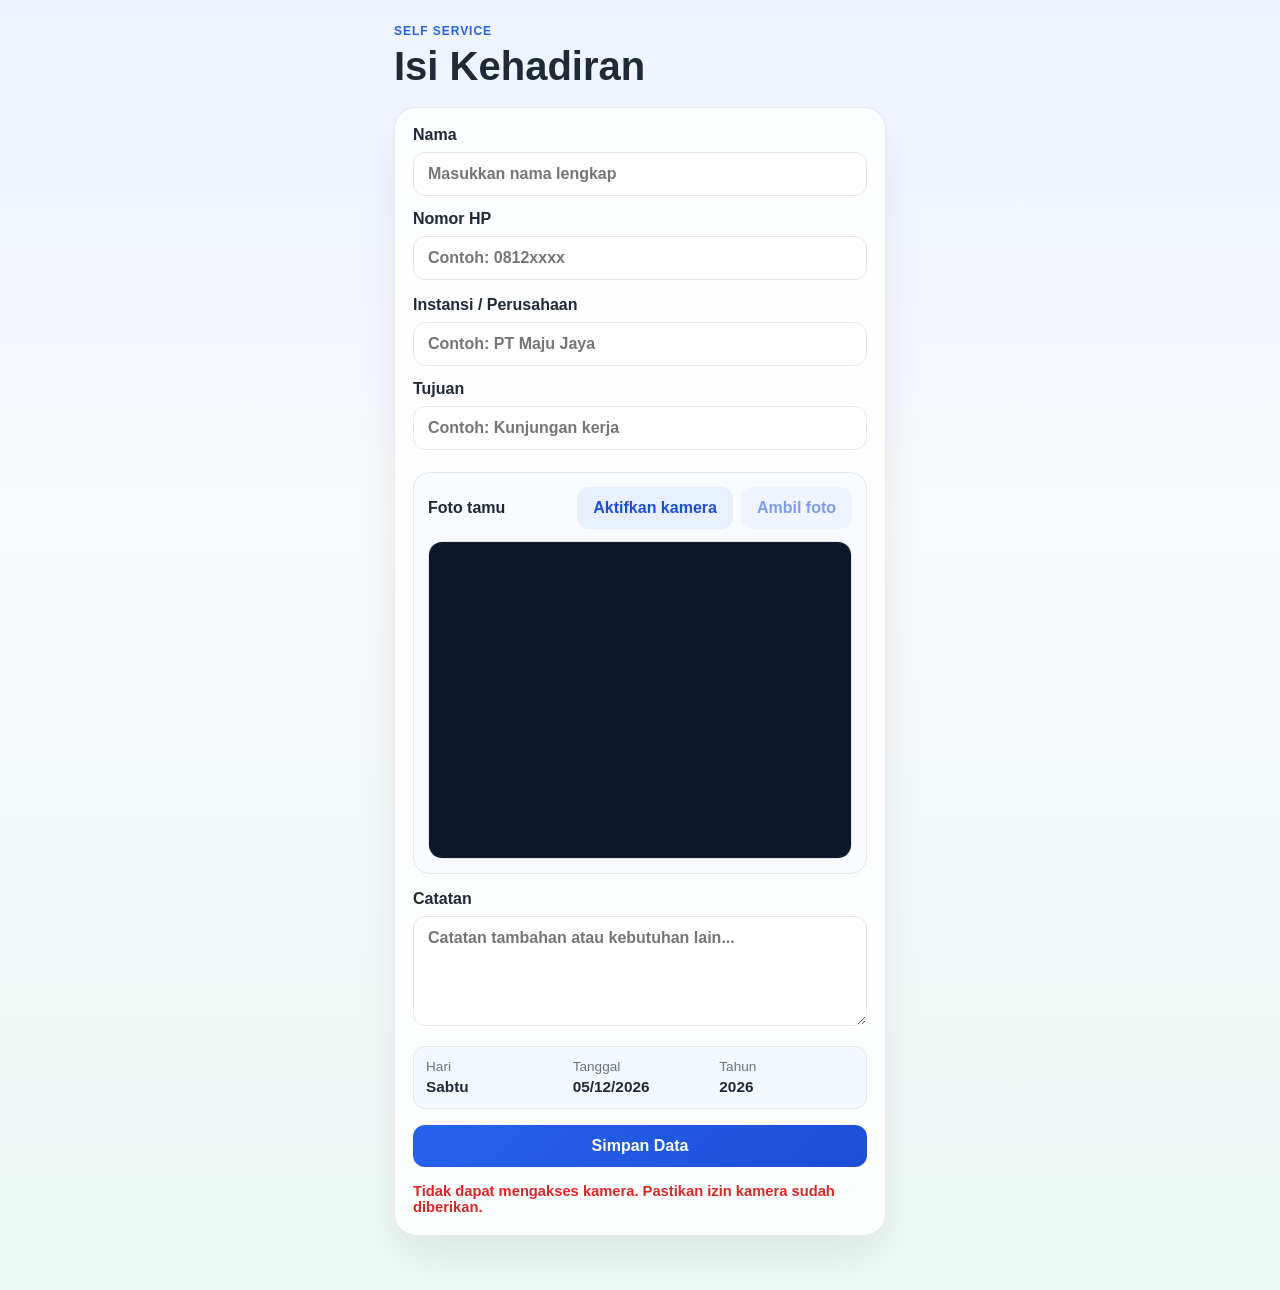
<file: guest-mobile.html>
<!DOCTYPE html>
<html lang="id">
  <head>
    <meta charset="UTF-8" />
    <meta name="viewport" content="width=device-width, initial-scale=1.0" />
    <title>Form Tamu Mandiri</title>
    <link rel="stylesheet" href="style.css" />
  </head>
  <body class="mobile-body">
    <div class="mobile-shell">
      <header class="mobile-header">
        <p class="eyebrow">Self service</p>
        <h1>Isi Kehadiran</h1>
      </header>

      <main class="mobile-card">
        <form id="guestMobileForm" class="mobile-form">
          <div class="field-grid">
            <label>
              <span>Nama</span>
              <input type="text" id="mobileName" placeholder="Masukkan nama lengkap" required />
            </label>

            <label>
              <span>Nomor HP</span>
              <input type="tel" id="mobilePhone" placeholder="Contoh: 0812xxxx" required />
            </label>
          </div>

          <div class="field-grid">
            <label>
              <span>Instansi / Perusahaan</span>
              <input type="text" id="mobileCompany" placeholder="Contoh: PT Maju Jaya" required />
            </label>

            <label>
              <span>Tujuan</span>
              <input type="text" id="mobilePurpose" placeholder="Contoh: Kunjungan kerja" required />
            </label>
          </div>

          <div class="camera-panel mobile-camera-panel">
            <div class="camera-header">
              <span>Foto tamu</span>
              <div class="camera-actions">
                <button type="button" id="mobileStartCameraBtn" class="secondary-btn">Aktifkan kamera</button>
                <button type="button" id="mobileCapturePhotoBtn" class="secondary-btn" disabled>Ambil foto</button>
              </div>
            </div>

            <div class="camera-box mobile-camera-box">
              <video id="mobileCameraPreview" autoplay playsinline muted></video>
              <canvas id="mobilePhotoCanvas" width="640" height="480"></canvas>
              <img id="mobilePhotoPreview" alt="Preview foto tamu" hidden />
            </div>
          </div>

          <label>
            <span>Catatan</span>
            <textarea id="mobileNotes" rows="4" placeholder="Catatan tambahan atau kebutuhan lain..."></textarea>
          </label>

          <div class="auto-time-box mobile-auto-time-box" aria-live="polite">
            <div>
              <span>Hari</span>
              <strong id="mobileAutoDay">-</strong>
            </div>
            <div>
              <span>Tanggal</span>
              <strong id="mobileAutoDate">-</strong>
            </div>
            <div>
              <span>Tahun</span>
              <strong id="mobileAutoYear">-</strong>
            </div>
          </div>

          <button type="submit" class="primary-btn mobile-submit-btn">Simpan Data</button>

          <p id="mobileMessage" class="mobile-message" aria-live="polite"></p>
        </form>

        <div id="successState" class="success-state hidden" aria-live="polite">
          <div class="success-icon">✓</div>
          <h2>Data Terkirim</h2>
          <p>Terima kasih, data kehadiran Anda berhasil terkirim.</p>
          <button type="button" id="newGuestBtn" class="primary-btn mobile-submit-btn">Isi data lain</button>
        </div>
      </main>
    </div>

    <script src="config.js"></script>
    <script src="guest-mobile.js"></script>
  </body>
</html>
</file>
<file: style.css>
:root {
  --bg: #f4f7fb;
  --card: #ffffff;
  --primary: #2563eb;
  --primary-dark: #1d4ed8;
  --danger: #dc2626;
  --text: #1f2937;
  --muted: #6b7280;
  --border: #e5e7eb;
  --shadow: 0 18px 40px rgba(15, 23, 42, 0.08);
}

* {
  box-sizing: border-box;
}

body {
  margin: 0;
  font-family: "Segoe UI", Tahoma, Geneva, Verdana, sans-serif;
  background: linear-gradient(135deg, #eef4ff, #f8fafc 35%, #edf8f5);
  color: var(--text);
}

.container {
  max-width: 1100px;
  margin: 40px auto;
  padding: 0 20px;
}

.header {
  display: flex;
  justify-content: space-between;
  align-items: center;
  gap: 16px;
  margin-bottom: 30px;
}

.eyebrow {
  margin: 0;
  font-size: 12px;
  font-weight: 700;
  letter-spacing: 0.08em;
  text-transform: uppercase;
  color: var(--primary);
}

h1 {
  margin: 8px 0 0;
  font-size: clamp(2rem, 3vw, 2.8rem);
}

.badge {
  background: rgba(37, 99, 235, 0.12);
  color: var(--primary-dark);
  border: 1px solid rgba(37, 99, 235, 0.18);
  border-radius: 999px;
  padding: 10px 16px;
  font-weight: 700;
}

.layout {
  display: grid;
  grid-template-columns: minmax(300px, 1fr) minmax(320px, 1.25fr);
  gap: 24px;
}

.card {
  background: var(--card);
  border: 1px solid var(--border);
  border-radius: 20px;
  box-shadow: var(--shadow);
  padding: 24px;
}

.form-card h2,
.list-card h2 {
  margin-top: 0;
  margin-bottom: 18px;
  font-size: 1.4rem;
}

#guestForm {
  display: flex;
  flex-direction: column;
  gap: 18px;
}

.field-row {
  display: grid;
  gap: 16px;
}

.two-cols {
  grid-template-columns: repeat(2, minmax(0, 1fr));
}

label {
  display: flex;
  flex-direction: column;
  gap: 8px;
  font-weight: 600;
  color: var(--text);
}

input,
textarea,
button {
  font: inherit;
}

input,
textarea {
  width: 100%;
  border: 1px solid var(--border);
  border-radius: 12px;
  padding: 12px 14px;
  background: #fff;
  transition: border 0.2s ease, box-shadow 0.2s ease;
}

input:focus,
textarea:focus {
  outline: none;
  border-color: rgba(37, 99, 235, 0.5);
  box-shadow: 0 0 0 4px rgba(37, 99, 235, 0.08);
}

textarea {
  resize: vertical;
  min-height: 110px;
}

.primary-btn,
.secondary-btn,
.delete-btn {
  border: none;
  border-radius: 12px;
  cursor: pointer;
  transition: transform 0.15s ease, opacity 0.15s ease;
}

.primary-btn,
.secondary-btn {
  padding: 12px 16px;
  font-weight: 700;
}

.primary-btn {
  background: linear-gradient(135deg, var(--primary), var(--primary-dark));
  color: white;
}

.secondary-btn {
  background: #e8f0ff;
  color: var(--primary-dark);
}

.primary-btn:hover,
.secondary-btn:hover,
.delete-btn:hover {
  transform: translateY(-1px);
}

.secondary-btn:disabled {
  opacity: 0.55;
  cursor: not-allowed;
  transform: none;
}

.camera-panel {
  border: 1px solid var(--border);
  border-radius: 16px;
  padding: 14px;
  background: #f8fbff;
}

.camera-header {
  display: flex;
  justify-content: space-between;
  align-items: center;
  gap: 10px;
  margin-bottom: 12px;
  font-weight: 700;
}

.camera-actions {
  display: flex;
  gap: 8px;
  flex-wrap: wrap;
}

.camera-box {
  position: relative;
  display: grid;
  place-items: center;
  min-height: 220px;
  border: 1px solid var(--border);
  border-radius: 14px;
  overflow: hidden;
  background: #0f172a;
}

#cameraPreview,
#photoPreview {
  width: 100%;
  height: 220px;
  object-fit: cover;
  display: block;
  background: #0f172a;
}

#mobileCameraPreview,
#mobilePhotoPreview {
  width: 100%;
  height: 100%;
  object-fit: contain;
  object-position: center;
  display: block;
  background: #0f172a;
}

#photoCanvas,
#mobilePhotoCanvas {
  display: none;
}

#photoPreview,
#mobilePhotoPreview {
  display: none;
}

#photoPreview.visible {
  display: block;
}

.guest-photo {
  margin-top: 14px;
  width: 100%;
  border-radius: 12px;
  overflow: hidden;
  border: 1px solid var(--border);
  background: #eef4ff;
}

.guest-photo-image {
  display: block;
  width: 100%;
  max-height: 220px;
  object-fit: cover;
}

.list-header {
  display: flex;
  justify-content: space-between;
  align-items: center;
  gap: 12px;
  margin-bottom: 18px;
}

#searchInput {
  max-width: 220px;
}

.guest-list {
  display: flex;
  flex-direction: column;
  gap: 14px;
  min-height: 220px;
}

.guest-item {
  border: 1px solid var(--border);
  border-radius: 16px;
  background: #f9fbff;
  padding: 16px;
}

.guest-top {
  display: flex;
  justify-content: space-between;
  gap: 16px;
  align-items: flex-start;
}

.guest-name {
  margin: 0;
  font-size: 1.1rem;
}

.guest-company {
  margin: 6px 0 0;
  color: var(--muted);
  font-size: 0.95rem;
}

.delete-btn {
  background: rgba(220, 38, 38, 0.1);
  color: var(--danger);
  padding: 8px 10px;
  font-weight: 600;
}

.guest-detail {
  display: flex;
  flex-wrap: wrap;
  gap: 12px;
  margin-top: 12px;
  color: var(--muted);
  font-size: 0.92rem;
}

.auto-time-box {
  display: grid;
  grid-template-columns: repeat(3, minmax(100px, 1fr));
  gap: 12px;
  background: #f4f8ff;
  border: 1px solid var(--border);
  border-radius: 12px;
  padding: 12px;
}

.auto-time-box div {
  display: flex;
  flex-direction: column;
  gap: 4px;
  font-size: 0.85rem;
  color: var(--muted);
}

.auto-time-box strong {
  color: var(--text);
  font-size: 0.96rem;
}

.guest-date-meta {
  margin: 12px 0 0;
  font-size: 0.9rem;
  color: var(--muted);
}

.guest-notes {
  margin: 12px 0 10px;
  color: var(--text);
  line-height: 1.5;
}

.guest-time {
  color: var(--muted);
}

.empty-state {
  border: 1px dashed var(--border);
  border-radius: 16px;
  padding: 28px 20px;
  text-align: center;
  color: var(--muted);
  background: #fafbff;
}

.dashboard-card {
  margin-top: 28px;
}

.dashboard-header {
  display: flex;
  justify-content: space-between;
  align-items: center;
  gap: 16px;
  margin-bottom: 18px;
}

.filter-box-wrap {
  display: flex;
  align-items: center;
  flex-wrap: wrap;
  gap: 12px;
}

.filter-box {
  display: flex;
  align-items: center;
  gap: 10px;
  color: var(--muted);
  font-weight: 600;
}

.filter-box select {
  border: 1px solid var(--border);
  border-radius: 10px;
  padding: 10px 12px;
  font: inherit;
  background: #fff;
}

.download-btn {
  border: 1px solid rgba(37, 99, 235, 0.35);
  background: linear-gradient(135deg, #e0ecff, #f1f6ff);
  color: var(--primary-dark);
  border-radius: 10px;
  padding: 10px 14px;
  font: inherit;
  font-weight: 700;
  cursor: pointer;
}

.download-btn:hover {
  transform: translateY(-1px);
}

.stats-grid {
  display: grid;
  grid-template-columns: repeat(3, minmax(150px, 1fr));
  gap: 16px;
  margin-bottom: 18px;
}

.stat-box {
  background: linear-gradient(135deg, #f8faff, #eef6ff);
  border: 1px solid var(--border);
  border-radius: 16px;
  padding: 16px;
  display: flex;
  flex-direction: column;
  gap: 8px;
}

.stat-box span {
  color: var(--muted);
  font-size: 0.9rem;
}

.stat-box strong {
  font-size: 1.4rem;
}

.chart-box {
  background: #fbfcff;
  border: 1px solid var(--border);
  border-radius: 16px;
  padding: 16px;
  height: 340px;
}

.table-wrap,
.detail-table-wrap {
  margin-top: 20px;
  overflow-x: auto;
}

.detail-table-wrap h3 {
  margin: 0 0 12px;
  font-size: 1.1rem;
}

.stats-table {
  width: 100%;
  border-collapse: collapse;
  background: #fff;
  border: 1px solid var(--border);
  border-radius: 12px;
  overflow: hidden;
}

.stats-table th,
.stats-table td {
  padding: 12px 14px;
  border-bottom: 1px solid var(--border);
  text-align: left;
}

.stats-table thead {
  background: #f4f7ff;
}

.stats-table tbody tr:last-child td {
  border-bottom: none;
}


.mobile-body {
  background: linear-gradient(180deg, #eef4ff, #f8fafc 40%, #edf8f5);
}

.mobile-shell {
  max-width: 520px;
  margin: 24px auto;
  padding: 0 14px 30px;
}

.mobile-header {
  margin-bottom: 18px;
}

.mobile-header h1 {
  margin-top: 6px;
  font-size: clamp(2rem, 6vw, 2.5rem);
}

.mobile-card {
  background: rgba(255, 255, 255, 0.88);
  border: 1px solid var(--border);
  border-radius: 22px;
  box-shadow: var(--shadow);
  padding: 18px 18px 20px;
}

.mobile-form {
  display: flex;
  flex-direction: column;
  gap: 16px;
}

.mobile-form label {
  gap: 8px;
}

.field-grid {
  display: grid;
  grid-template-columns: 1fr;
  gap: 14px;
}

.mobile-camera-panel {
  margin-top: 6px;
}

.mobile-camera-box {
  position: relative;
  display: grid;
  place-items: center;
  width: 100%;
  min-height: 220px;
  max-height: 360px;
  aspect-ratio: 4 / 3;
  overflow: hidden;
  border-radius: 14px;
  background: #0f172a;
}

.mobile-auto-time-box {
  grid-template-columns: repeat(3, minmax(0, 1fr));
  margin-top: 4px;
}

.mobile-submit-btn {
  width: 100%;
}

.mobile-message {
  margin: 0;
  min-height: 22px;
  font-size: 0.92rem;
  color: var(--primary-dark);
  font-weight: 600;
}

.mobile-message.error {
  color: var(--danger);
}

.success-state {
  display: flex;
  flex-direction: column;
  align-items: center;
  justify-content: center;
  text-align: center;
  background: linear-gradient(180deg, #ecfdf5, #f0fdf4);
  border: 1px solid #bbf7d0;
  border-radius: 20px;
  padding: 28px 18px;
  color: #166534;
}

.success-icon {
  width: 72px;
  height: 72px;
  display: grid;
  place-items: center;
  margin-bottom: 10px;
  font-size: 2.4rem;
  font-weight: 800;
  border-radius: 50%;
  background: #dcfce7;
}

.success-state h2 {
  margin: 0 0 8px;
  font-size: 1.7rem;
}

.success-state p {
  margin: 0 0 18px;
  line-height: 1.5;
}

.hidden {
  display: none !important;
}

@media (max-width: 760px) {
  .layout,
  .two-cols {
    grid-template-columns: 1fr;
  }

  .header,
  .list-header,
  .dashboard-header {
    flex-direction: column;
    align-items: flex-start;
  }

  #searchInput {
    width: 100%;
    max-width: none;
  }

  .stats-grid {
    grid-template-columns: 1fr;
  }
}
</file>
